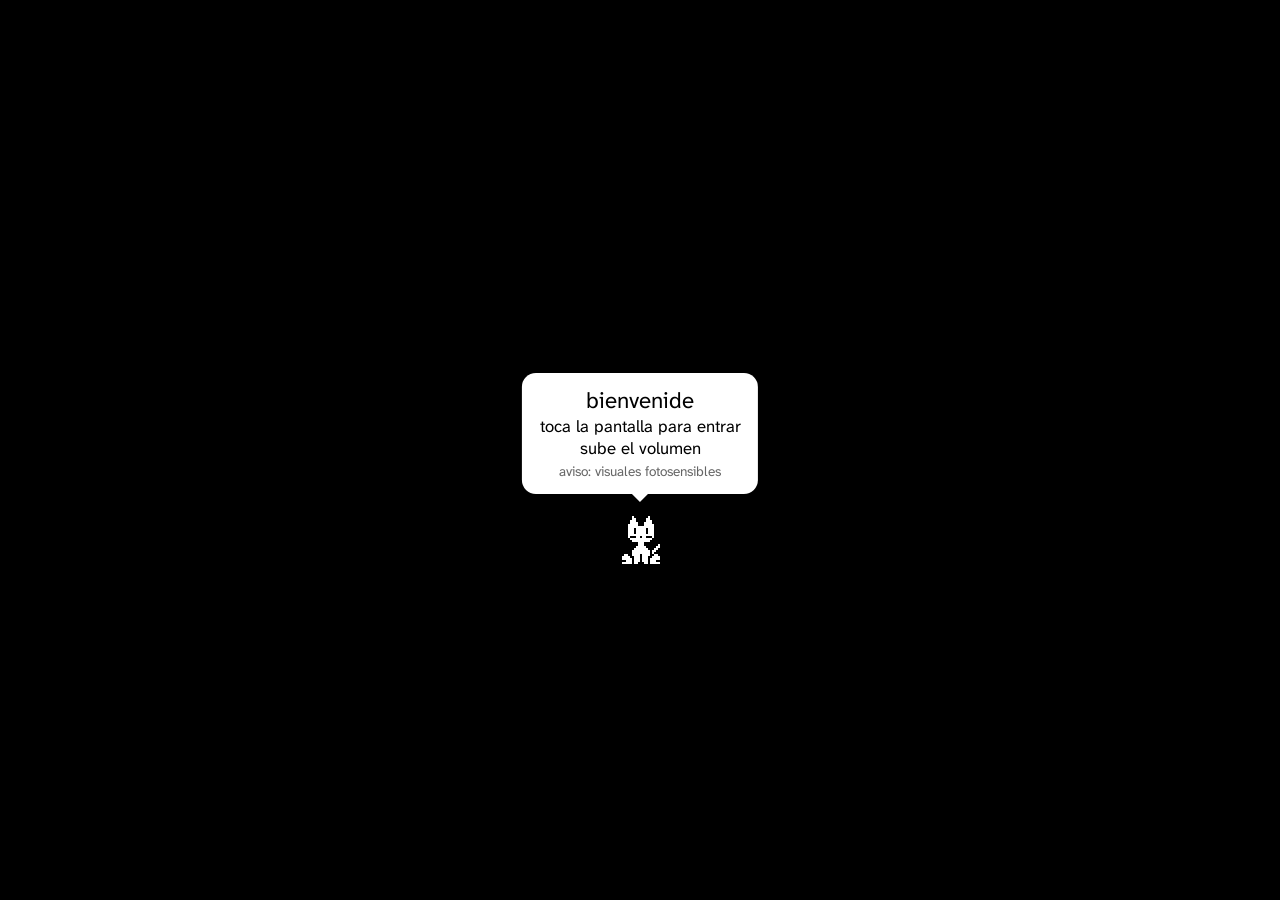
<file: index.html>
<!doctype html>
<html lang="es">
<head>
    <meta charset="utf-8">
    <meta name="viewport" content="width=device-width, initial-scale=1, viewport-fit=cover">
    <meta name="theme-color" content="#000">
    <title>MEWS!</title>
    <link rel="icon" href="neko/Awake.ico">
    <link rel="preconnect" href="https://fonts.googleapis.com">
    <link rel="stylesheet" href="https://fonts.googleapis.com/css2?family=Atkinson+Hyperlegible+Next:wght@400;700&display=swap">
    <link rel="stylesheet" href="style.css">
</head>
<body>
    <canvas id="bg"></canvas>
    <div id="veil"></div>
    <div id="news" aria-live="polite"></div>
    <button id="about-btn" type="button" aria-controls="about" aria-expanded="false" hidden>sobre MEWS!</button>

    <!-- "sobre MEWS!": bocadillo grande del neko en el centro. Se cierra con el mismo botón, con Esc o tocando fuera -->
    <dialog id="about" class="hidden" aria-label="sobre MEWS!">
        <div id="about-text" tabindex="-1" autofocus>
            <p><strong>sobre MEWS!</strong></p>
            <!-- otras versiones del texto en textos.txt -->
            <p>MEWS! es una pieza que reflexiona sobre el bottomless feed y el scroll infinito, la economía de atención y la saturación de contenidos en nuestras pantallas. Exploramos la relación scroll-atención-contenido mientras nos preguntamos ¿cuánto control tenemos realmente sobre aquello que vemos? sabemos que existe una paradoja en las plataformas de noticias y redes sociales privativas, lo que vemos y lo que no podemos dejar de ver forman parte de una sofisticada infraestructura de atención y de captura de datos que habitamos y de la que es muy difícil escapar.</p>
            <h2>créditos</h2>
            <p><a href="https://rodrigo.pe/" target="_blank" rel="noopener">Rodrigo Yrigoyen Gonzales</a>, <a href="https://meowrhino.studio/" target="_blank" rel="noopener">manu latour</a>, <a href="https://nontenxeito.net/es/" target="_blank" rel="noopener">Xeito Fole</a><br>
                (Gremio digital 26-27)</p>
            <div id="creditos">
            <p><span class="tipo">visuales</span><br><a href="https://github.com/jberg/butterchurn" target="_blank" rel="noopener">Butterchurn</a>, de Jordan Berg (licencia MIT), versión web de MilkDrop, de Ryan Geiss. Presets de <a href="https://github.com/jberg/butterchurn-presets" target="_blank" rel="noopener">butterchurn-presets</a> (MIT), cada uno de su autoría.<br><small>visual actual: <span id="preset-name"></span></small></p>
            <p><span class="tipo">gatitx</span><br>sprites de <a href="https://github.com/leiqunni/Neko98" target="_blank" rel="noopener">Neko98</a>, de David Harvey. Neko original de Masayuki Koba.</p>
            </div>
        </div>
    </dialog>

    <!-- pantalla negra de entrada: el toque es obligatorio para que suene el audio en móvil -->
    <button id="start" type="button" aria-label="entrar"></button>

    <!-- el neko empieza en el centro diciendo las instrucciones y luego corre a su esquina -->
    <div id="neko-box" class="intro">
        <div id="bubble" aria-live="polite">
            <p id="msg-hola"><strong>bienvenide</strong><br>toca la pantalla para entrar<br>sube el volumen<br><small>aviso: visuales fotosensibles</small></p>
            <p id="msg-instrucciones" hidden>van a aparecer noticias, <br>haz scroll para que vuelva la calma.<br><small>yo me voy a descansar ahí abajo</small></p>
            <p id="msg-ayuda" hidden>haz scroll hacia abajo<br>para apartar las noticias</p>
        </div>
        <p id="thought" class="hidden" aria-live="polite"></p>
        <img id="neko" src="neko/Awake.ico" alt="">
    </div>

    <script src="vendor/butterchurn-presets/base.min.js" defer></script>
    <script type="module">
        import butterchurn from './vendor/butterchurn/butterchurn.js';
        window.butterchurn = butterchurn;
    </script>
    <script src="config.js" defer></script>
    <script src="main.js" defer></script>
</body>
</html>
</file>
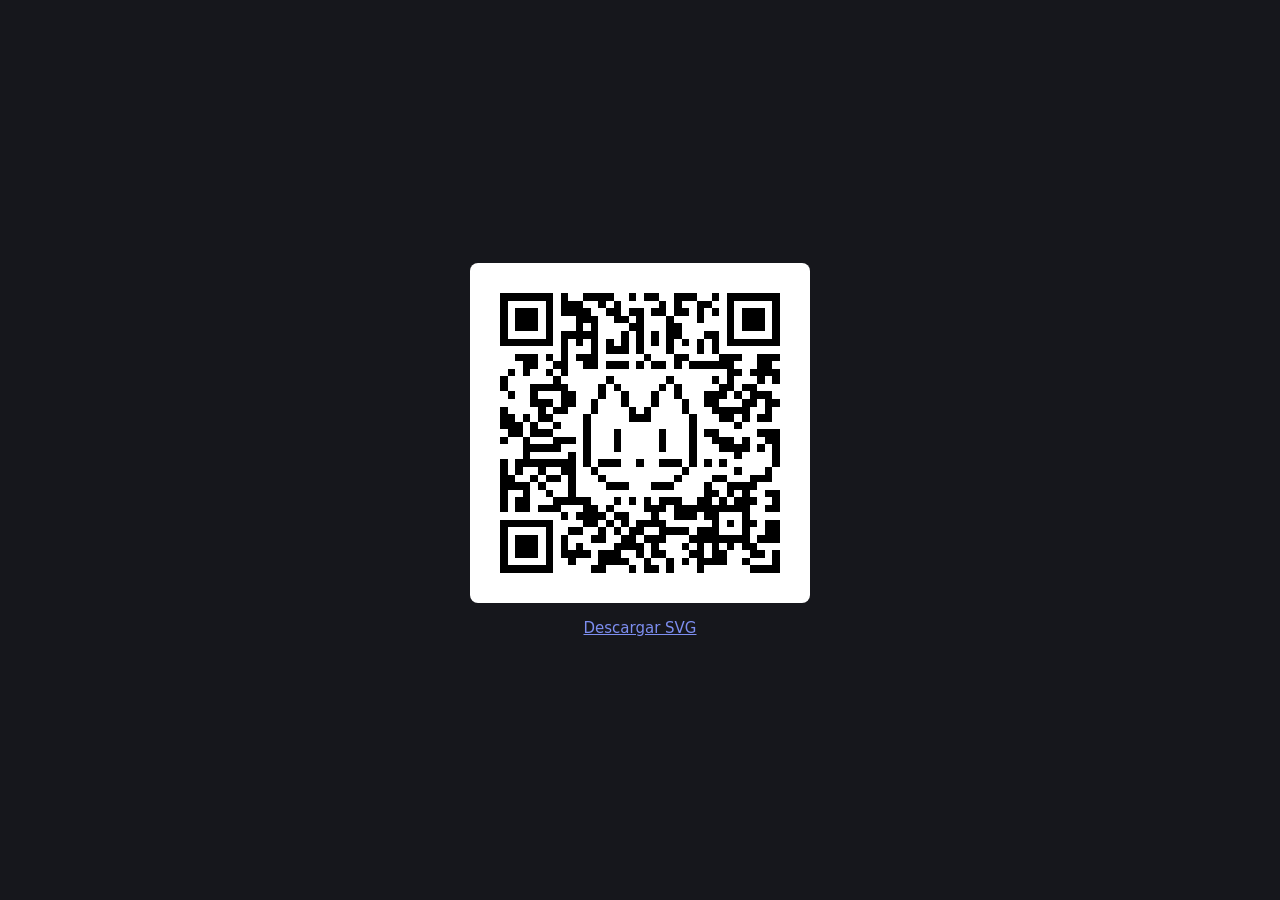
<file: qr/index.html>
<!doctype html>
<html lang="es">
<head>
    <meta charset="utf-8">
    <meta name="viewport" content="width=device-width, initial-scale=1">
    <title>QR</title>
    <link rel="icon" href="../neko/Awake.ico">
    <style>
        body {
            margin: 0;
            min-height: 100dvh;
            display: grid;
            place-content: center;
            gap: 16px;
            background: #16171c;
            font: 15px system-ui, sans-serif;
            text-align: center;
        }
        img { width: min(340px, 100vw - 32px); image-rendering: pixelated; border-radius: 8px; }
        a { color: #7d8ef0; }
    </style>
</head>
<body>
    <img src="qr-neko.svg" alt="QR a MEWS!">
    <a href="qr-neko.svg" download>Descargar SVG</a>
</body>
</html>
</file>
<file: style.css>
html, body {
    margin: 0;
    height: 100dvh;
    overflow: hidden;
    overscroll-behavior: none;
    touch-action: none;
    background: #000;
    color: #fff;
    font-family: 'Atkinson Hyperlegible Next', system-ui, sans-serif;
    -webkit-user-select: none;
    user-select: none;
}

#bg, #veil, #news {
    position: fixed;
    inset: 0;
    width: 100%;
    height: 100%;
    pointer-events: none; /* el scroll lo escucha la ventana entera */
}

#veil {
    background: #000;
    transition: opacity 1.2s ease;
}

.noticia {
    position: absolute;
    left: 0;
    top: 0;
    width: 100vw;
    margin: 0;
    font-size: clamp(1.3rem, 6.5vw, 2.1rem);
    line-height: 1em;
    letter-spacing: -.025em; /* texto grande: algo más junto se lee mejor */
    text-align: center;
    opacity: 0;
    transition: opacity 1.5s ease;
    will-change: transform;
}
.noticia.visible { opacity: 1; }

/* Los bocadillos aparecen (con un pequeño rebote) y se van en .6s: main.js espera eso (FADE_SECONDS) antes de mover al neko */

/* Neko + bocadillo. En su sitio: abajo a la izquierda. Con .intro: en el centro de la pantalla
   (64px de caja con 16px de margen -> su centro está a 48px del borde) */
#neko-box {
    position: fixed;
    left: 16px;
    bottom: calc(16px + env(safe-area-inset-bottom));
    width: 64px;
    height: 64px;
    z-index: 2; /* por encima de #start */
    pointer-events: none;
    cursor: pointer;
}
#neko-box.intro {
    transform: translate(calc(50vw - 48px), calc(48px + env(safe-area-inset-bottom) - 40dvh));
}
/* con «sobre MEWS!» abierto: abajo en el centro, debajo del bocadillo grande */
#neko-box.centro { transform: translateX(calc(50vw - 48px)); }
#neko-box:not(.intro) #neko { pointer-events: auto; } /* en su esquina se puede tocar */
#neko {
    display: block;
    width: 100%;
    height: 100%;
    image-rendering: pixelated;
}

#bubble, #thought { text-wrap: balance; } /* sin palabras sueltas en la última línea */

#bubble {
    position: absolute;
    bottom: calc(100% + 14px);
    left: 50%;
    transform: translateX(-50%);
    width: max-content;
    max-width: min(80vw, 320px);
    padding: .8rem 1.1rem;
    border-radius: 14px;
    background: #fff;
    color: #000;
    font-size: 1.05rem;
    line-height: normal;
    text-align: center;
    transform-origin: 50% 100%; /* crece y se encoge desde el piquito */
    transition: opacity .6s ease, scale .6s cubic-bezier(.34, 1.56, .64, 1), translate .6s cubic-bezier(.34, 1.56, .64, 1); /* al aparecer: sube y rebota un poco */
}
#bubble::after { /* el piquito hacia el neko */
    content: '';
    position: absolute;
    top: 100%;
    left: 50%;
    margin-left: -8px;
    border: 8px solid transparent;
    border-top-color: #fff;
}
#bubble p { margin: 0; }
#bubble strong { font-size: 1.4rem; font-weight: 400; }
#bubble small { font-size: .85rem; opacity: .6; }
#bubble.hidden, #thought.hidden, #about.hidden { opacity: 0; scale: .8; translate: 0 10px; transition: opacity .6s ease, scale .6s ease-in, translate .6s ease-in; } /* al irse: baja y se encoge */
/* en su esquina el bocadillo sale hacia la derecha, con el piquito sobre el neko */
#neko-box:not(.intro) #bubble { left: 0; transform: none; transform-origin: 32px 100%; }
#neko-box:not(.intro) #bubble::after { left: 32px; }

/* Bocadillo de pensar: nube encima del neko en su esquina, con dos burbujitas hacia él */
#thought {
    position: absolute;
    bottom: calc(100% + 26px);
    left: 0;
    width: max-content;
    max-width: min(75vw, 300px);
    margin: 0;
    padding: .8rem 1.1rem;
    border-radius: 24px;
    background: #fff;
    color: #000;
    font-size: .95rem;
    line-height: normal;
    text-align: center;
    transform-origin: 30px 100%; /* las burbujitas apuntan al neko */
    transition: opacity .6s ease, scale .6s cubic-bezier(.34, 1.56, .64, 1), translate .6s cubic-bezier(.34, 1.56, .64, 1);
}
#thought::before, #thought::after {
    content: '';
    position: absolute;
    border-radius: 50%;
    background: #fff;
}
#thought::before { width: 12px; height: 12px; top: calc(100% + 4px); left: 30px; }
#thought::after { width: 7px; height: 7px; top: calc(100% + 18px); left: 24px; }

#about-btn {
    position: fixed;
    right: 16px;
    bottom: calc(16px + env(safe-area-inset-bottom));
    padding: 4px 0;
    border: 0;
    background: none;
    color: #fff;
    font: inherit;
    font-size: .85rem;
    opacity: .6;
    cursor: pointer;
}
#about-btn:hover { opacity: 1; }

/* "sobre MEWS!": el bocadillo del neko en grande, centrado encima de él
   (bottom = margen 16 + neko 64 + hueco 14, igual que #bubble) */
#about {
    position: fixed;
    z-index: 3;
    inset: auto auto calc(94px + env(safe-area-inset-bottom)) 50%;
    transform: translateX(-50%);
    width: min(calc(100vw - 32px), 38rem); /* en móvil casi toda la pantalla; en grande, líneas que se leen bien */
    max-width: none; /* el navegador pone uno por defecto */
    max-height: none;
    margin: 0;
    padding: 0;
    border: 0;
    border-radius: 14px;
    overflow: visible; /* deja ver el piquito */
    background: #fff;
    color: #000;
    font-size: clamp(1rem, .95rem + .3vw, 1.1rem);
    line-height: normal;
    text-align: center;
    text-wrap: pretty;
    transform-origin: 50% 100%;
    transition: opacity .6s ease, scale .6s cubic-bezier(.34, 1.56, .64, 1), translate .6s cubic-bezier(.34, 1.56, .64, 1);
}
#about::after {
    content: '';
    position: absolute;
    top: 100%;
    left: 50%;
    margin-left: -8px;
    border: 8px solid transparent;
    border-top-color: #fff;
}
/* el límite de alto va aquí y no en el dialog: con flex, iOS lo dejaba en una franja */
#about-text {
    max-height: calc(100dvh - 120px - env(safe-area-inset-bottom));
    box-sizing: border-box;
    padding: 1.1rem 1.3rem;
    overflow-y: auto;
    overscroll-behavior: contain;
    touch-action: pan-y; /* body lleva touch-action: none; aquí sí se hace scroll normal */
}
#about-text:focus { outline: none; } /* recibe el foco al abrir solo para no saltar al primer enlace */
#about p { margin: 0 0 .8rem; }
#about p:last-child { margin: 0; }
#about strong { font-size: 1.4rem; font-weight: 400; }
#creditos { font-size: 14px; }
#creditos .tipo { opacity: .6; } /* del color de «créditos» */
#about h2 { margin: 2rem 0 .5rem; font-size: 1rem; font-weight: 400; opacity: .6; }
#about small { opacity: .6; }
#about a { color: inherit; }

#start {
    position: fixed;
    inset: 0;
    z-index: 1;
    border: 0;
    background: #000;
    cursor: pointer;
    transition: opacity 1.5s ease;
}
#start.hidden { opacity: 0; pointer-events: none; }
</file>
